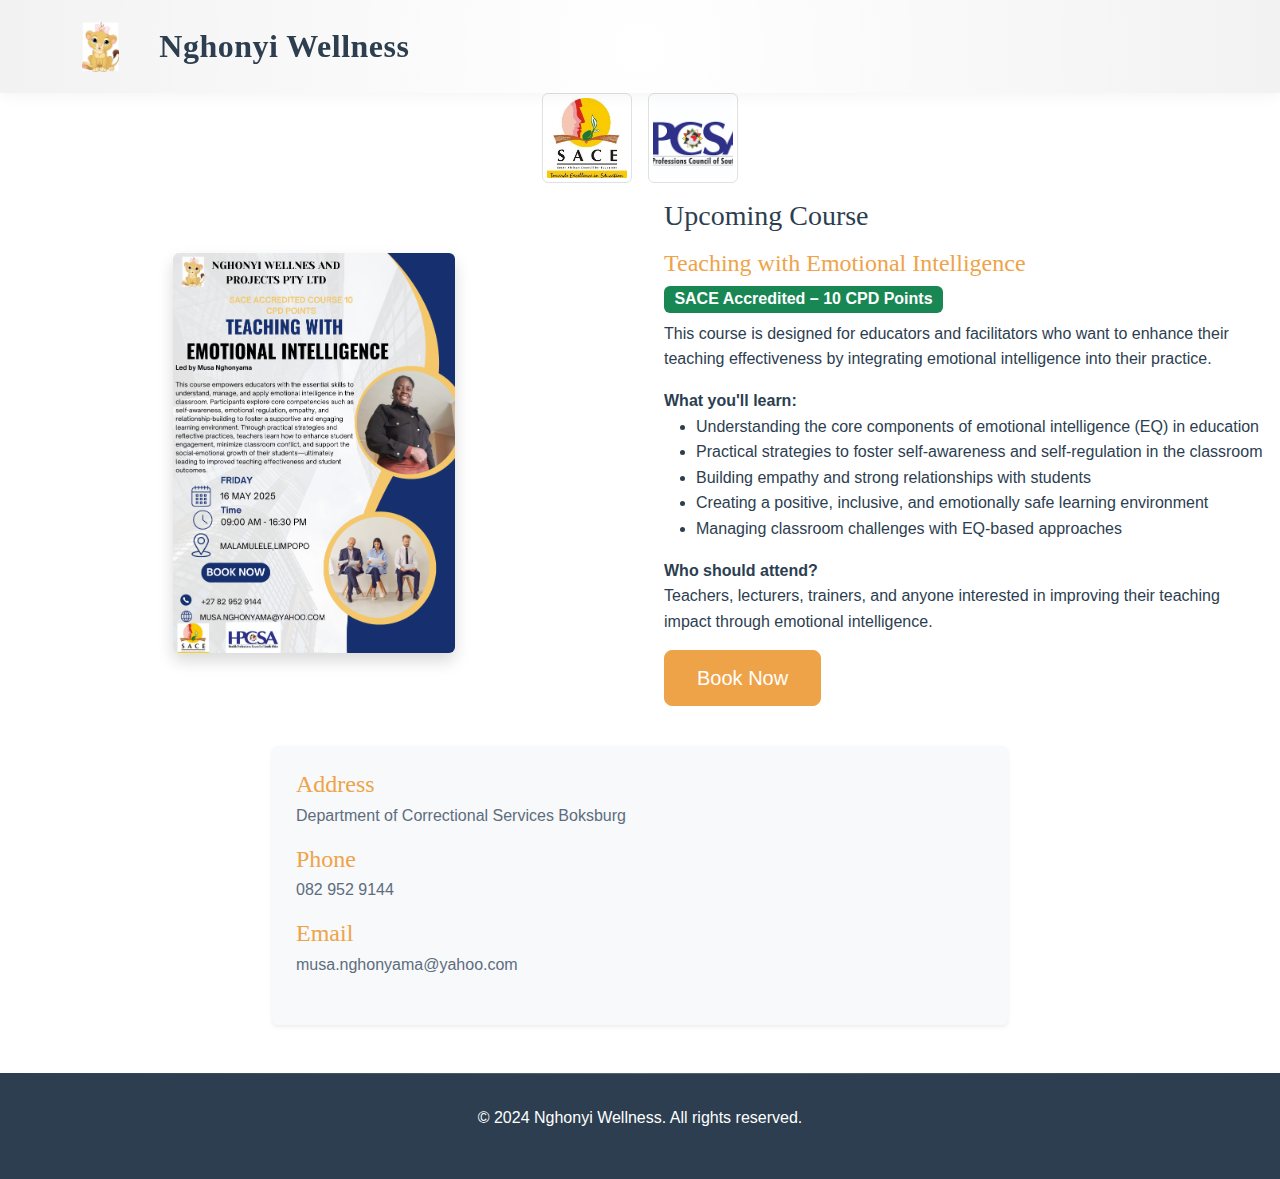
<file: upcoming-course.html>
<!DOCTYPE html>
<html lang="en">
<head>
    <meta charset="UTF-8">
    <meta name="viewport" content="width=device-width, initial-scale=1.0">
    <title>Upcoming Course – Teaching with Emotional Intelligence</title>
    <!-- Bootstrap CSS -->
    <link href="https://cdn.jsdelivr.net/npm/bootstrap@5.3.0/dist/css/bootstrap.min.css" rel="stylesheet">
    <link rel="stylesheet" href="assets/css/style.css">
</head>
<body>
    <!-- Navigation (optional, copy from your main site if needed) -->
    <nav class="navbar navbar-expand-lg navbar-light fixed-top">
        <div class="container">
            <a class="navbar-brand d-flex align-items-center" href="index.html">
                <img src="assets/images/logo.png" alt="Nghonyi Wellness Logo" height="50">
                <span class="company-name">Nghonyi Wellness</span>
            </a>
        </div>
    </nav>

    <!-- Small Images Gallery Above Upcoming Course -->
    <div class="d-flex justify-content-center flex-wrap gap-3 mb-2">
        
        <img src="assets/images/South_African_Council_for_educator_image.jpeg" alt="Gallery 3" class="img-thumbnail" style="width:90px; height:90px; object-fit:cover;">
        <img src="assets/images/hpcsa.png" alt="Gallery 4" class="img-thumbnail" style="width:90px; height:90px; object-fit:cover;">
        <!-- Add more images as needed -->
    </div>

    <div class="row align-items-center my-3" style="position:relative; z-index:2;">
        <div class="col-md-6 text-center mb-3 mb-md-0">
            <img src="assets/images/Blue and Yellow Modern Job Fair Flyer (1).png" alt="Course Poster" class="img-fluid rounded shadow" style="max-width: 100%; max-height: 400px;">
        </div>
        <div class="col-md-6 px-4">
            <h3 class="mb-3">Upcoming Course</h3>
            <h4 class="mb-2" style="color:#EFA349;">Teaching with Emotional Intelligence</h4>
            <p>
                <span class="badge bg-success mb-2" style="font-size:1rem;">SACE Accredited – 10 CPD Points</span><br>
                This course is designed for educators and facilitators who want to enhance their teaching effectiveness by integrating emotional intelligence into their practice.
            </p>
            <strong>What you'll learn:</strong>
            <ul>
                <li>Understanding the core components of emotional intelligence (EQ) in education</li>
                <li>Practical strategies to foster self-awareness and self-regulation in the classroom</li>
                <li>Building empathy and strong relationships with students</li>
                <li>Creating a positive, inclusive, and emotionally safe learning environment</li>
                <li>Managing classroom challenges with EQ-based approaches</li>
            </ul>
            <strong>Who should attend?</strong>
            <p>
                Teachers, lecturers, trainers, and anyone interested in improving their teaching impact through emotional intelligence.
            </p>
            <div class="mt-3" style="pointer-events:auto;">
                <a 
                    href="https://www.cognitoforms.com/musa12/nghonyiwellnessandprojectsptyltd" 
                    class="btn btn-primary btn-lg" 
                    target="_blank" 
                    rel="noopener noreferrer"
                    style="pointer-events:auto;"
                >
                    Book Now
                </a>
            </div>
        </div>
    </div>

    <!-- Contact Info (optional) -->
    <section class="container mb-5">
        <div class="row justify-content-center">
            <div class="col-lg-8">
                <div class="contact-info mt-4 p-4 rounded shadow-sm" style="background: #f8f9fa;">
                    <div class="info-item mb-3">
                        <h4 class="mb-1" style="color: #EFA349;">Address</h4>
                        <p class="mb-0">Department of Correctional Services Boksburg</p>
                    </div>
                    <div class="info-item mb-3">
                        <h4 class="mb-1" style="color: #EFA349;">Phone</h4>
                        <p class="mb-0">082 952 9144</p>
                    </div>
                    <div class="info-item">
                        <h4 class="mb-1" style="color: #EFA349;">Email</h4>
                        <p class="mb-0">musa.nghonyama@yahoo.com</p>
                    </div>
                </div>
            </div>
        </div>
    </section>


    <!-- Footer (optional, copy from your main site if needed) -->
    <footer class="footer">
        <div class="container">
            <div class="row">
                <div class="col-12 text-center">
                    <p>&copy; 2024 Nghonyi Wellness. All rights reserved.</p>
                </div>
            </div>
        </div>
    </footer>

    <!-- Bootstrap JS -->
    <script src="https://cdn.jsdelivr.net/npm/bootstrap@5.3.0/dist/js/bootstrap.bundle.min.js"></script>
</body>
</html>
</file>
<file: assets/css/style.css>
/* Global Styles */
:root {
    --primary-color: #EFA349;
    --secondary-color: #F5F2DD;
    --text-color: #2C3E50;
    --light-text: #5D6D7E;
    --background-light: #F8F9FA;
    --white: #ffffff;
    --gradient-primary: linear-gradient(135deg, #F5F2DD 0%, #FFFFFF 100%);
    --gradient-secondary: linear-gradient(135deg, #FFFFFF 0%, #F5F2DD 100%);
    --section-bg: #F8F9FA;
    --card-shadow: 0 4px 20px rgba(0, 0, 0, 0.05);
}

body {
    font-family: 'Inter', sans-serif;
    color: var(--text-color);
    line-height: 1.6;
    background-color: var(--white);
}

h1, h2, h3, h4, h5, h6 {
    font-family: 'Playfair Display', serif;
    font-weight: 300;
}

/* Navigation */
.navbar {
    background-color: var(--white);
    box-shadow: 0 2px 15px rgba(0, 0, 0, 0.05);
    padding: 1rem 0;
    backdrop-filter: blur(10px);
    position: relative;
    overflow: hidden;
}

.navbar::before {
    content: '';
    position: absolute;
    top: 0;
    left: 0;
    right: 0;
    bottom: 0;
    background: 
        linear-gradient(45deg, transparent 48%, rgba(255,255,255,0.1) 49%, rgba(255,255,255,0.1) 51%, transparent 52%),
        linear-gradient(-45deg, transparent 48%, rgba(255,255,255,0.1) 49%, rgba(255,255,255,0.1) 51%, transparent 52%);
    background-size: 60px 60px;
    opacity: 0.3;
    animation: movePattern 20s linear infinite;
}

.navbar::after {
    content: '';
    position: absolute;
    top: 0;
    left: 0;
    right: 0;
    bottom: 0;
    background: radial-gradient(circle at center, transparent 0%, rgba(0,0,0,0.1) 100%);
    opacity: 0.5;
}

.navbar .container {
    position: relative;
    z-index: 1;
}

.navbar-brand {
    display: flex;
    align-items: center;
    text-decoration: none;
}

.navbar-brand img {
    max-height: 50px;
    margin-right: 1.5rem;
}

.company-name {
    font-family: 'Playfair Display', serif;
    font-size: 2rem;
    font-weight: 600;
    color: var(--text-color);
    margin-left: 1rem;
    letter-spacing: 0.5px;
}

.nav-link {
    color: var(--text-color);
    font-weight: 500;
    margin: 0 1rem;
    transition: color 0.3s ease;
}

.nav-link:hover {
    color: var(--primary-color);
}

/* Hero Section */
.hero {
    padding: 120px 0 80px;
    background: var(--gradient-primary);
    position: relative;
    overflow: hidden;
}

.hero::before {
    content: '';
    position: absolute;
    top: 0;
    left: 0;
    right: 0;
    bottom: 0;
    background: 
        linear-gradient(45deg, transparent 48%, rgba(255,255,255,0.1) 49%, rgba(255,255,255,0.1) 51%, transparent 52%),
        linear-gradient(-45deg, transparent 48%, rgba(255,255,255,0.1) 49%, rgba(255,255,255,0.1) 51%, transparent 52%);
    background-size: 60px 60px;
    opacity: 0.3;
    animation: movePattern 20s linear infinite;
}

.hero::after {
    content: '';
    position: absolute;
    top: 0;
    left: 0;
    right: 0;
    bottom: 0;
    background: radial-gradient(circle at center, transparent 0%, rgba(0,0,0,0.1) 100%);
    opacity: 0.5;
}

.hero .container {
    position: relative;
    z-index: 1;
}

.hero h1 {
    font-size: 3.5rem;
    margin-bottom: 1.5rem;
    color: var(--text-color);
}

.hero .lead {
    font-size: 1.25rem;
    margin-bottom: 2rem;
    color: var(--light-text);
}

.btn-primary {
    background-color: var(--primary-color);
    border-color: var(--primary-color);
    padding: 0.75rem 2rem;
    font-weight: 500;
    transition: all 0.3s ease;
}

.btn-primary:hover {
    background-color: #d67d13;
    border-color: #d67d13;
    transform: translateY(-2px);
}

/* Remove section divider styles */
.section-divider {
    display: none;
}

@keyframes movePattern {
    0% {
        background-position: 0 0;
    }
    100% {
        background-position: 60px 60px;
    }
}

/* CEO Section */
.ceo {
    padding: 60px 0;
    background: var(--gradient-secondary);
    position: relative;
}

.ceo .container {
    position: relative;
    z-index: 1;
}

.ceo .row {
    align-items: center;
}

.ceo .col-lg-6 {
    padding: 0 1rem;
}

.ceo h2 {
    color: var(--text-color);
    margin-bottom: 1rem;
    font-size: 2rem;
    position: relative;
    display: inline-block;
}

.ceo h2::after {
    content: '';
    position: absolute;
    bottom: -8px;
    left: 0;
    width: 40px;
    height: 3px;
    background: linear-gradient(90deg, var(--primary-color), var(--secondary-color));
    border-radius: 2px;
}

.ceo h3 {
    color: var(--primary-color);
    font-size: 1.6rem;
    margin-bottom: 0.5rem;
    font-weight: 600;
}

.ceo .lead {
    color: var(--light-text);
    font-size: 1.1rem;
    margin-bottom: 1rem;
    font-weight: 500;
}

.ceo p {
    color: var(--text-color);
    font-size: 1rem;
    line-height: 1.6;
    margin-bottom: 1.5rem;
}

.ceo-qualifications {
    background: var(--white);
    padding: 1.25rem;
    border-radius: 10px;
    box-shadow: 0 4px 15px rgba(0, 0, 0, 0.05);
}

.ceo-qualifications h4 {
    color: var(--primary-color);
    margin-bottom: 0.75rem;
    font-size: 1.2rem;
    font-weight: 600;
}

.ceo-qualifications ul {
    list-style-type: disc;
    padding-left: 1.25rem;
    margin-bottom: 0;
}

.ceo-qualifications li {
    margin-bottom: 0.5rem;
    font-size: 1rem;
    line-height: 1.5;
    color: var(--text-color);
}

.ceo img {
    box-shadow: 0 8px 20px rgba(0, 0, 0, 0.1);
    transition: all 0.3s ease;
    max-width: 65%;
    border-radius: 10px;
    margin: 0 auto;
    display: block;
}

.ceo img:hover {
    transform: translateY(-5px);
    box-shadow: 0 12px 25px rgba(0, 0, 0, 0.15);
}

/* Services Section */
.services {
    padding: 100px 0;
    background: var(--white);
    position: relative;
    overflow: hidden;
}

.services::before {
    content: '';
    position: absolute;
    top: 0;
    left: 0;
    right: 0;
    bottom: 0;
    background: url('assets/images/pattern.png') repeat;
    opacity: 0.03;
    z-index: 0;
}

.service-card {
    background: var(--white);
    border-radius: 20px;
    box-shadow: 0 10px 30px rgba(0, 0, 0, 0.1);
    transition: all 0.4s cubic-bezier(0.175, 0.885, 0.32, 1.275);
    margin-bottom: 2rem;
    position: relative;
    overflow: hidden;
    transform-style: preserve-3d;
    perspective: 1000px;
}

.service-card::before {
    content: '';
    position: absolute;
    top: 0;
    left: 0;
    right: 0;
    height: 5px;
    background: linear-gradient(90deg, var(--primary-color), var(--secondary-color));
    transform: scaleX(0);
    transform-origin: left;
    transition: transform 0.4s ease;
}

.service-card:hover {
    transform: translateY(-15px) rotateX(5deg);
    box-shadow: 0 20px 40px rgba(0, 0, 0, 0.15);
}

.service-card:hover::before {
    transform: scaleX(1);
}

.service-card img {
    width: 100%;
    height: 300px;
    object-fit: cover;
    transition: transform 0.4s ease;
    border-radius: 20px 20px 0 0;
}

.service-card:hover img {
    transform: scale(1.05);
}

.service-card h3 {
    padding: 2rem 2rem 1rem;
    margin: 0;
    font-size: 1.8rem;
    color: var(--text-color);
    position: relative;
    z-index: 1;
}

.service-card h3::after {
    content: '';
    position: absolute;
    bottom: 0;
    left: 2rem;
    width: 50px;
    height: 3px;
    background: var(--primary-color);
    transition: width 0.4s ease;
}

.service-card:hover h3::after {
    width: 100px;
}

.service-card p {
    padding: 0 2rem 2rem;
    color: var(--light-text);
    font-size: 1.1rem;
    line-height: 1.8;
    position: relative;
    z-index: 1;
}

.service-card .content-wrapper {
    position: relative;
    overflow: hidden;
}

.service-card .content-wrapper::after {
    content: '';
    position: absolute;
    top: 0;
    left: 0;
    right: 0;
    bottom: 0;
    background: linear-gradient(135deg, rgba(255,255,255,0.1) 0%, rgba(255,255,255,0) 100%);
    opacity: 0;
    transition: opacity 0.4s ease;
}

.service-card:hover .content-wrapper::after {
    opacity: 1;
}

/* Contact Section */
.contact {
    padding: 100px 0;
    background: var(--gradient-primary);
    position: relative;
}

.contact::before {
    content: '';
    position: absolute;
    top: 0;
    left: 0;
    right: 0;
    bottom: 0;
    background: url('assets/images/pattern.png') repeat;
    opacity: 0.03;
    z-index: 0;
}

.contact .container {
    position: relative;
    z-index: 1;
}

.contact-info {
    background: var(--white);
    padding: 2rem;
    border-radius: 10px;
    box-shadow: var(--card-shadow);
}

.info-item {
    margin-bottom: 1.5rem;
}

.info-item h4 {
    color: var(--primary-color);
    margin-bottom: 0.5rem;
}

.info-item p {
    margin: 0;
    color: var(--light-text);
}

/* Footer */
.footer {
    background-color: var(--text-color);
    color: var(--white);
    padding: 2rem 0;
    position: relative;
}

.footer::before {
    content: '';
    position: absolute;
    top: 0;
    left: 0;
    right: 0;
    height: 1px;
    background: linear-gradient(90deg, transparent, rgba(255,255,255,0.2), transparent);
}

/* Responsive Design */
@media (max-width: 768px) {
    /* Navigation */
    .navbar {
        padding: 0.5rem 0;
    }

    .navbar-brand {
        padding: 0.5rem 0;
    }

    .company-name {
        font-size: 1.5rem;
        margin-left: 0.5rem;
    }

    .navbar-brand img {
        max-height: 40px;
        margin-right: 1rem;
    }

    /* Hero Section */
    .hero {
        padding: 80px 0 40px;
        text-align: center;
    }

    .hero h1 {
        font-size: 2rem;
        margin-bottom: 1rem;
    }

    .hero .lead {
        font-size: 1.1rem;
    }

    .hero img {
        margin-top: 2rem;
        max-width: 100%;
    }

    /* CEO Section */
    .ceo {
        padding: 40px 0;
    }

    .ceo h2 {
        font-size: 1.8rem;
    }

    .ceo h3 {
        font-size: 1.4rem;
    }

    .ceo .lead {
        font-size: 1rem;
    }

    .ceo-qualifications {
        padding: 1rem;
    }

    /* Services Section */
    .services {
        padding: 60px 0;
    }

    .services h2 {
        font-size: 1.8rem;
        margin-bottom: 2rem;
    }

    .service-card {
        margin-bottom: 2rem;
    }

    .service-card img {
        height: 250px;
    }

    .service-card h3 {
        font-size: 1.5rem;
        padding: 1.5rem 1.5rem 0.75rem;
    }

    .service-card p {
        padding: 0 1.5rem 1.5rem;
        font-size: 1rem;
    }

    /* Contact Section */
    .contact {
        padding: 60px 0;
    }

    .contact h2 {
        font-size: 1.8rem;
        margin-bottom: 2rem;
    }

    .contact-info {
        margin-top: 2rem;
    }

    /* Form Elements */
    .form-control {
        font-size: 16px; /* Prevents zoom on iOS */
    }

    /* General Spacing */
    .container {
        padding-left: 15px;
        padding-right: 15px;
    }

    /* Mobile Menu */
    .navbar-collapse {
        background-color: var(--white);
        padding: 1rem;
        border-radius: 10px;
        box-shadow: 0 4px 15px rgba(0, 0, 0, 0.1);
    }

    .nav-link {
        padding: 0.5rem 0;
        border-bottom: 1px solid rgba(0, 0, 0, 0.05);
    }

    .nav-link:last-child {
        border-bottom: none;
    }
}

/* Small Mobile Devices */
@media (max-width: 480px) {
    .hero h1 {
        font-size: 1.8rem;
    }

    .company-name {
        font-size: 1.2rem;
    }

    .btn-primary {
        width: 100%;
        margin-bottom: 1rem;
    }

    .ceo-qualifications ul {
        padding-left: 1rem;
    }
}

/* Landscape Mode */
@media (max-height: 500px) and (orientation: landscape) {
    .hero {
        padding: 60px 0 30px;
    }

    .navbar {
        padding: 0.5rem 0;
    }
}

/* High DPI Screens */
@media (-webkit-min-device-pixel-ratio: 2), (min-resolution: 192dpi) {
    .navbar {
        backdrop-filter: blur(20px);
    }
}

/* Prevent Text Size Adjustment */
html {
    -webkit-text-size-adjust: 100%;
    -ms-text-size-adjust: 100%;
}

/* Touch Device Optimizations */
@media (hover: none) {
    .service-card:hover,
    .feature:hover {
        transform: none;
    }

    .btn-primary:hover {
        transform: none;
    }
}

/* Animations */
@keyframes fadeIn {
    from {
        opacity: 0;
        transform: translateY(20px);
    }
    to {
        opacity: 1;
        transform: translateY(0);
    }
}

@keyframes slideInRight {
    from {
        opacity: 0;
        transform: translateX(100px);
    }
    to {
        opacity: 1;
        transform: translateX(0);
    }
}

.animate-fade-in {
    animation: fadeIn 1s ease-out;
}

.hero img {
    animation: slideInRight 1.5s ease-out forwards;
    opacity: 0;
}
</file>
